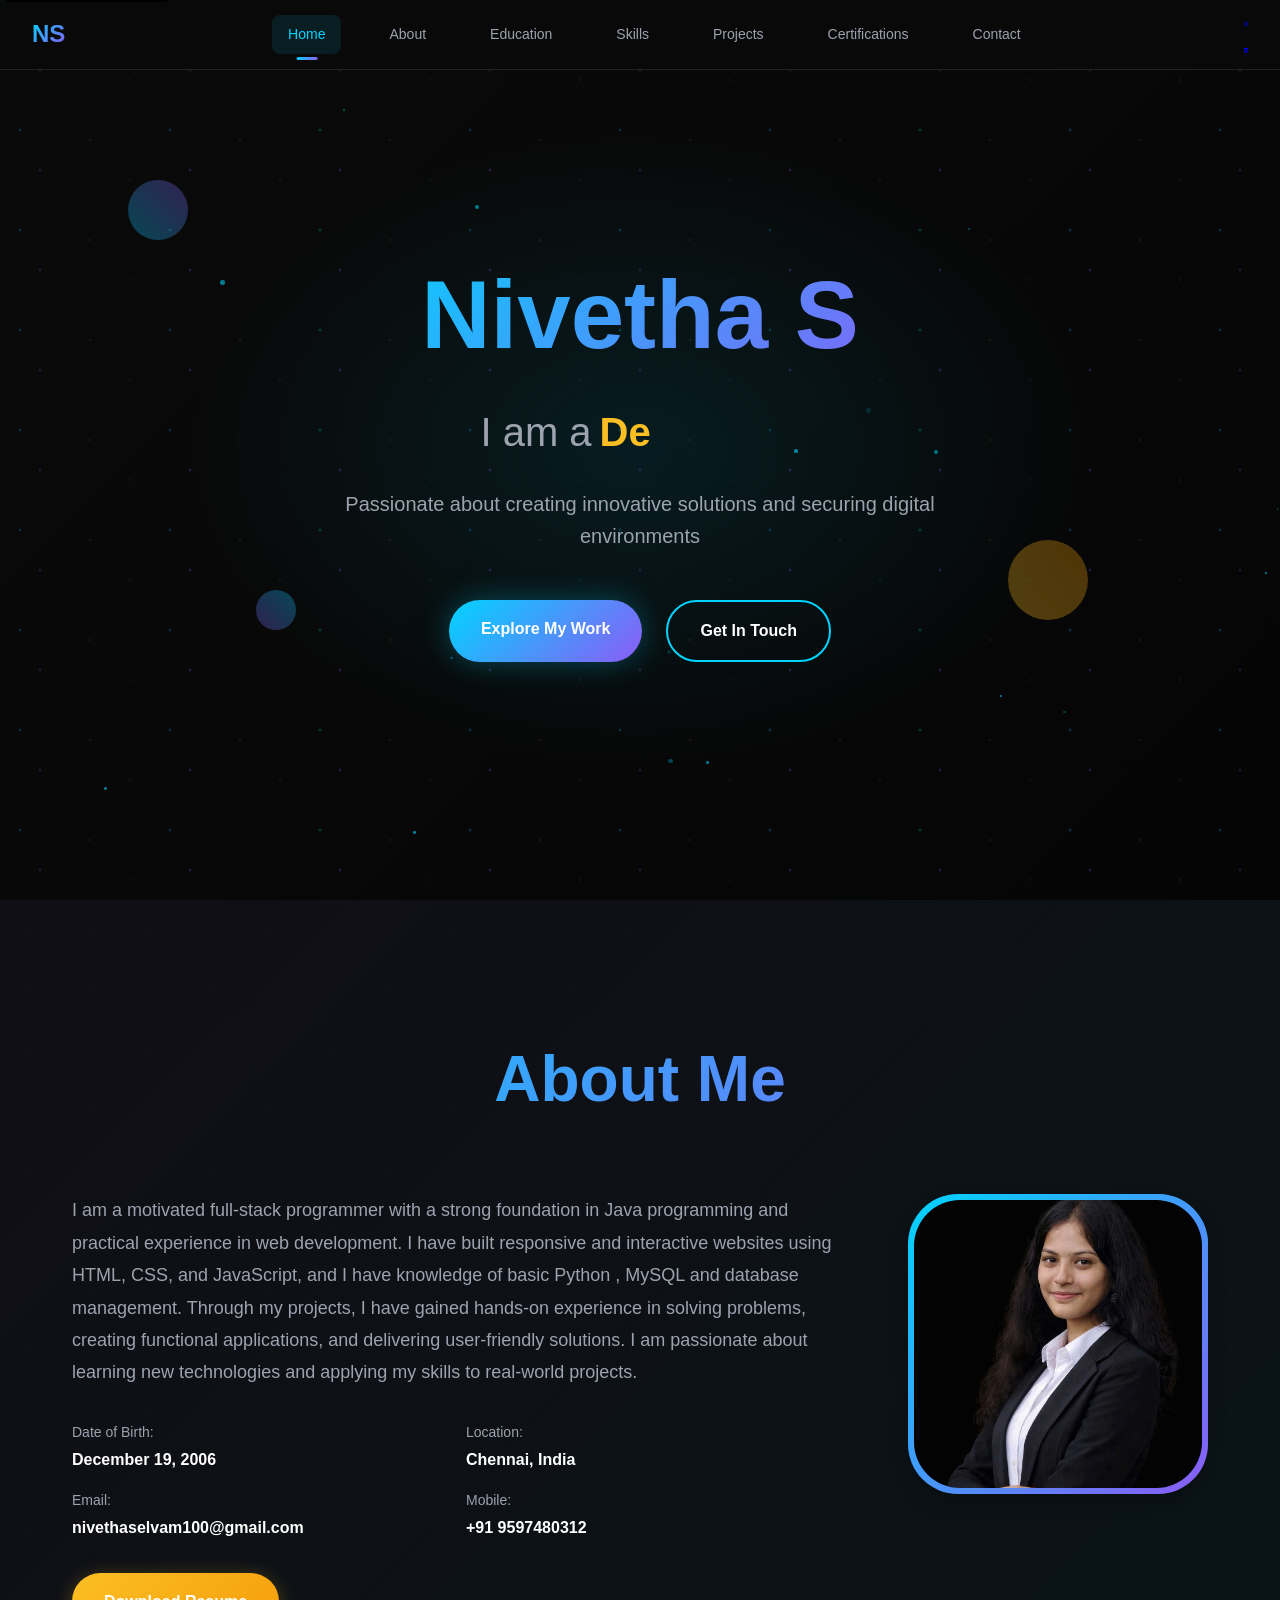
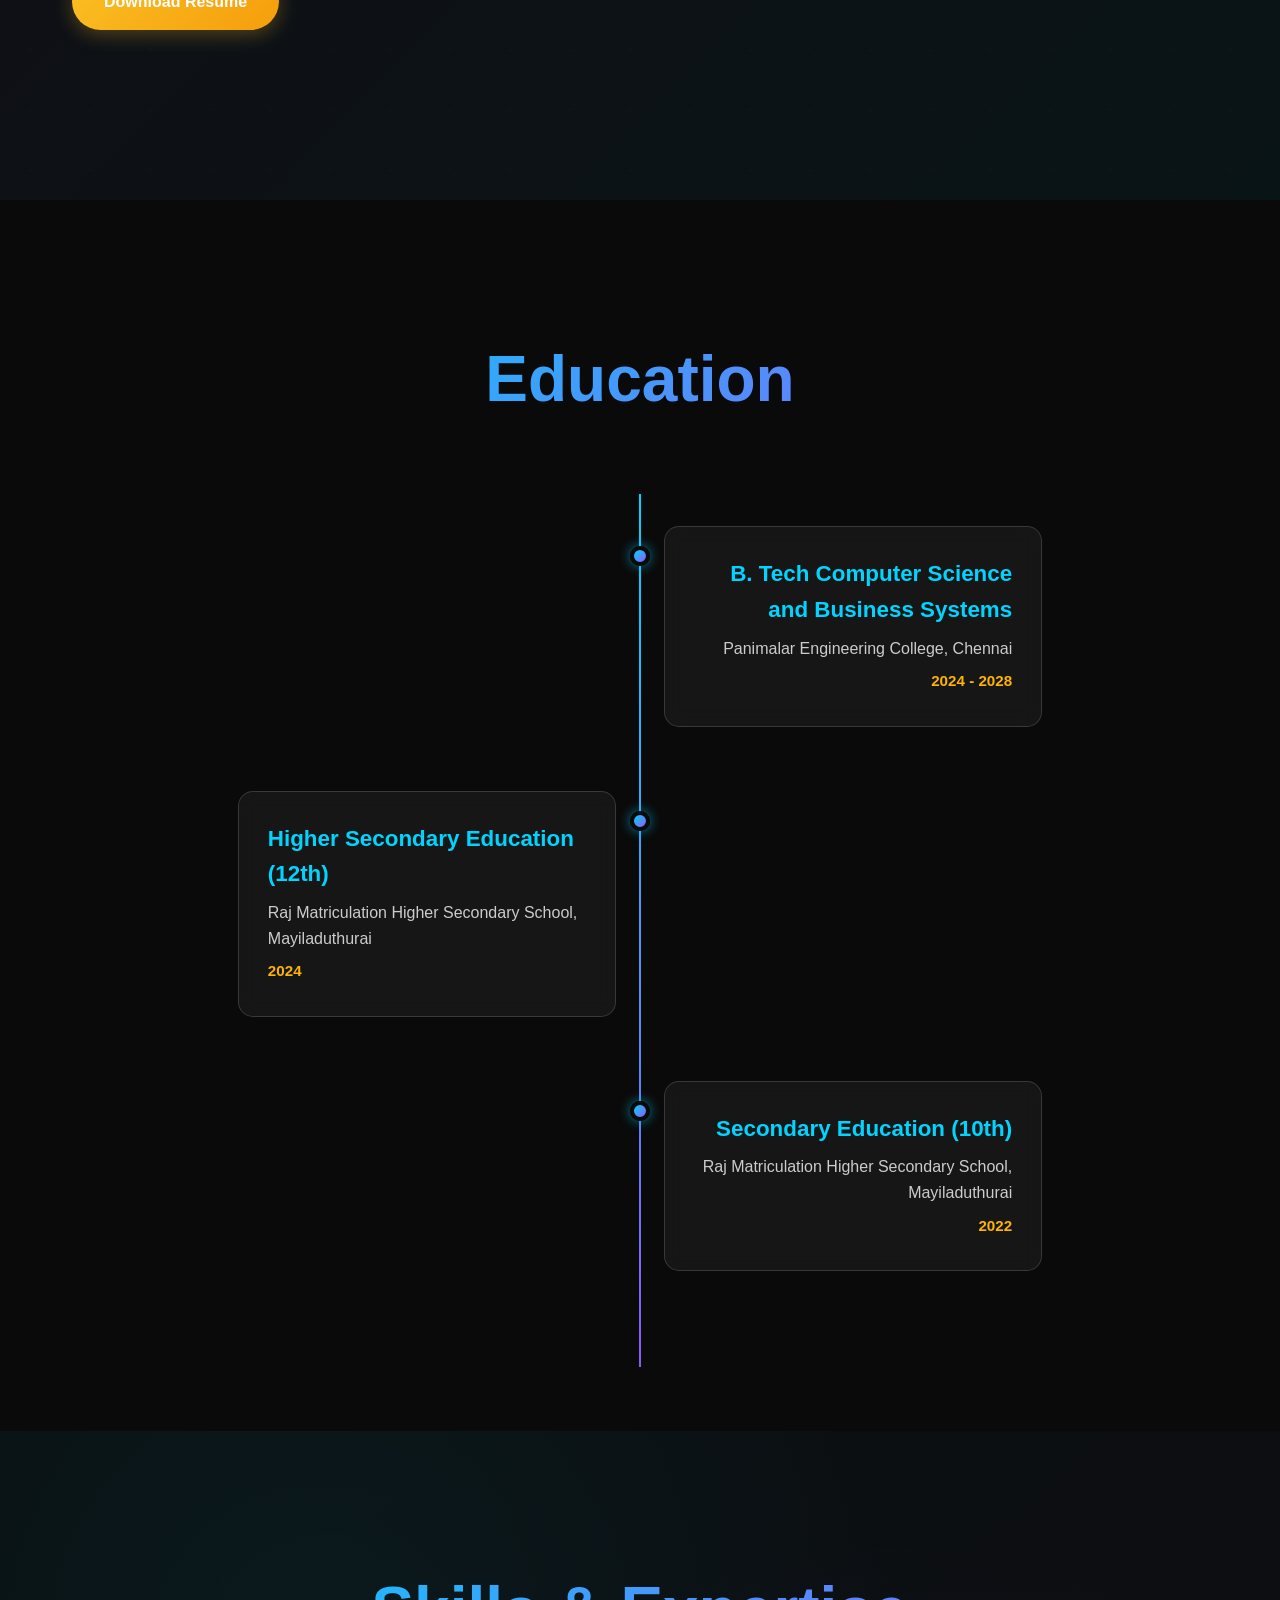
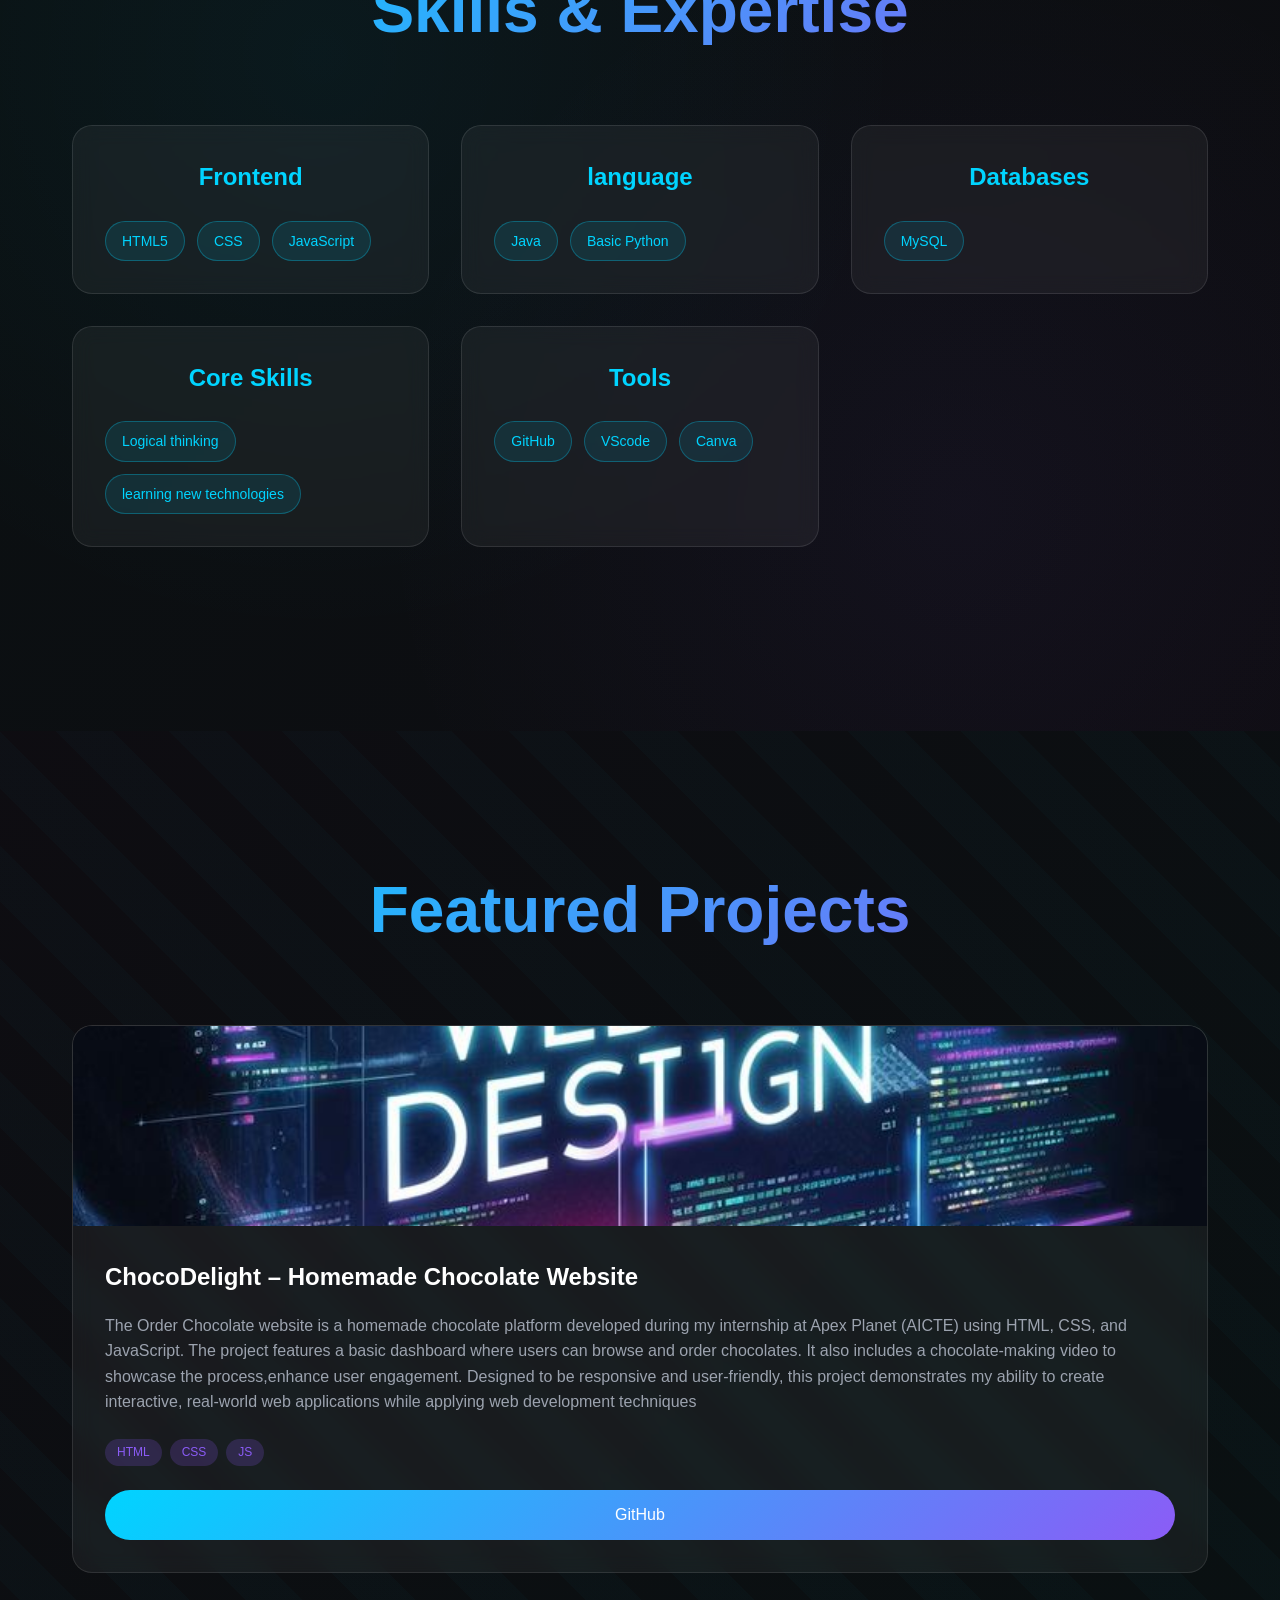
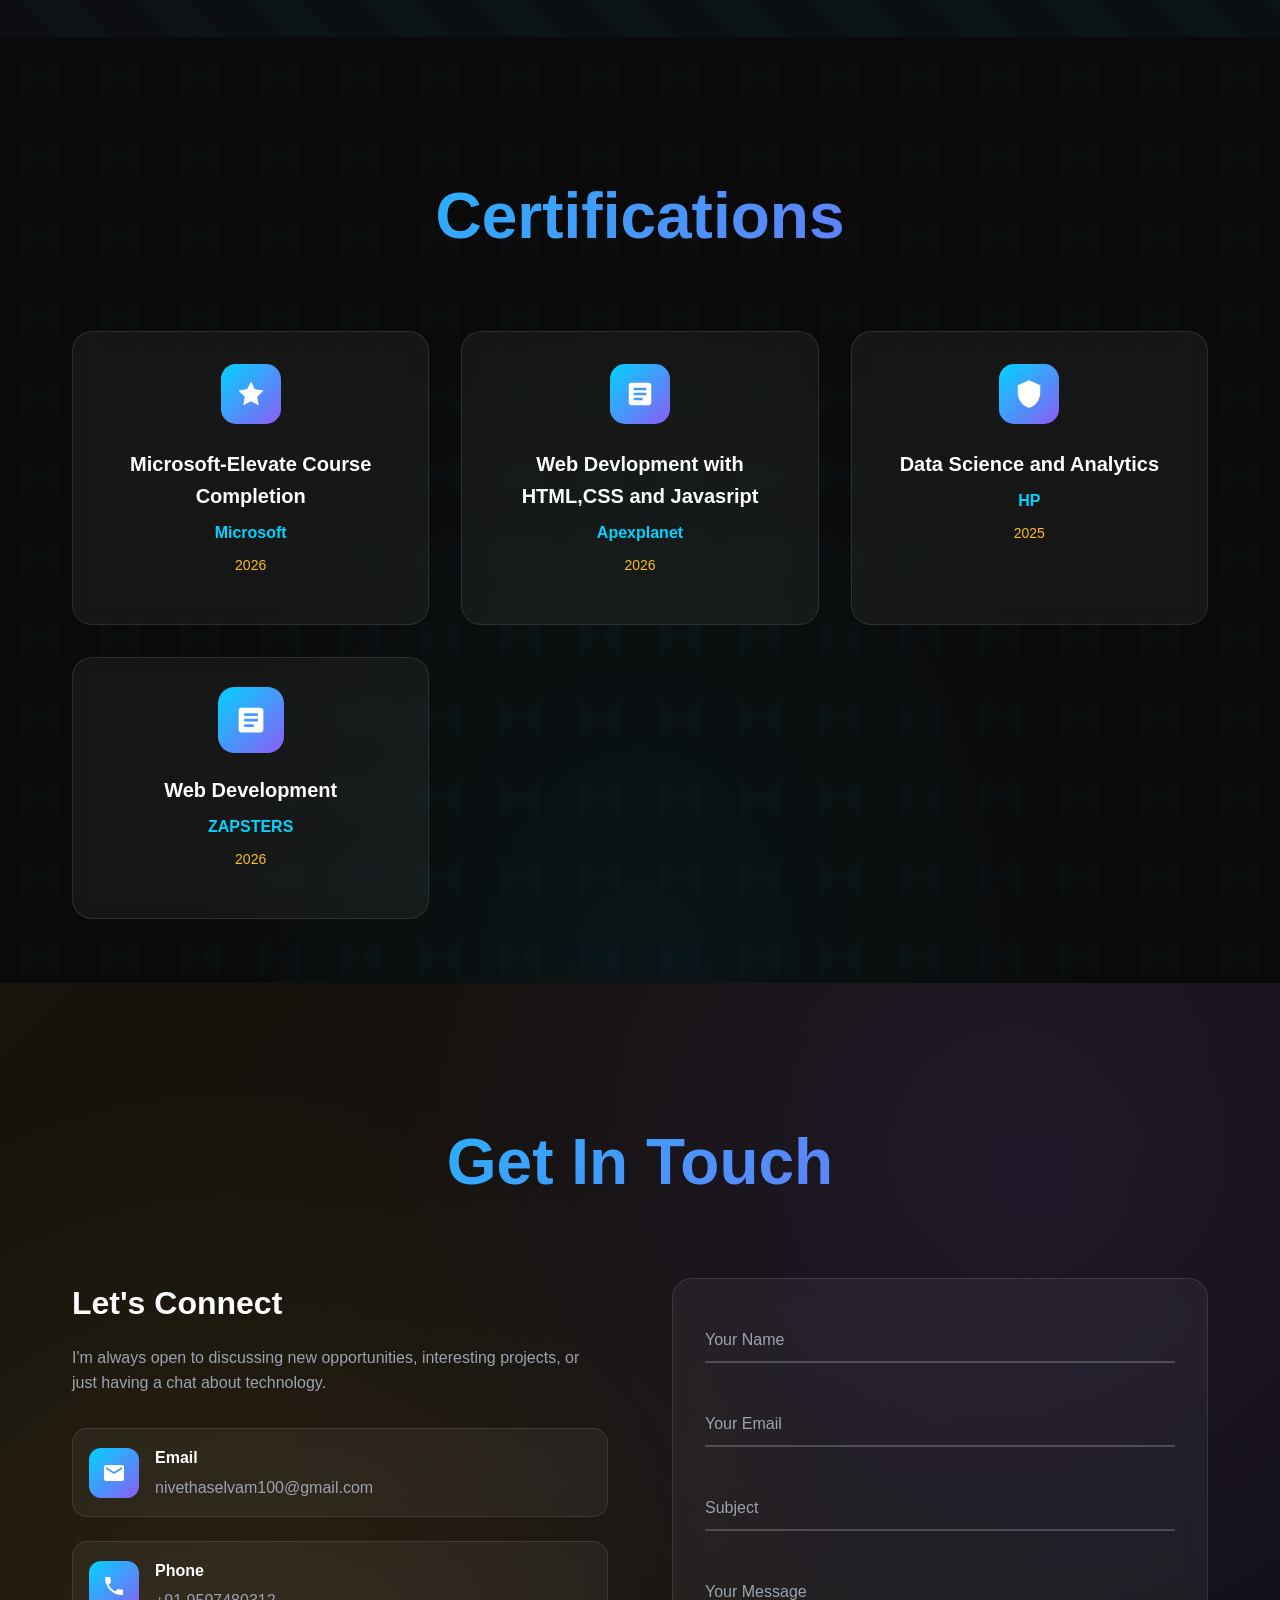
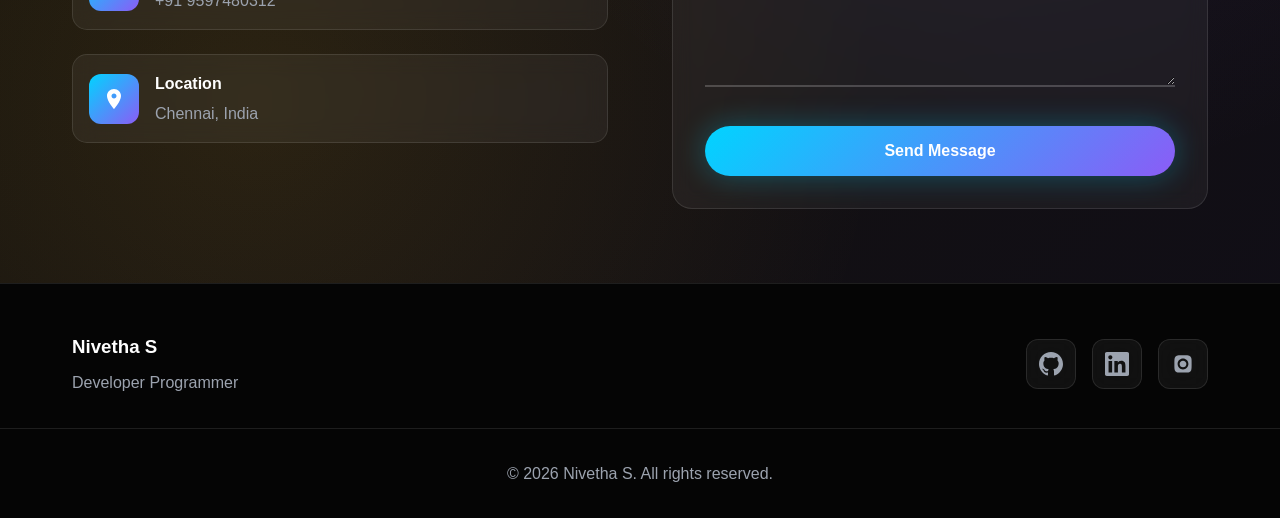
<file: index.html>
<!DOCTYPE html>
<html lang="en">

<!DOCTYPE html>
<html lang="en">

<head>
    <meta charset="UTF-8">
    <meta name="viewport" content="width=device-width, initial-scale=1.0">

    <!-- Primary SEO -->
    <title>Nivetha S – Full Stack Developer | Chennai</title>
    <meta name="description"
        content="Nivetha S is a Full Stack Developer from Chennai, India, specializing in  Web Devlopment, javaprogramming.">
    <meta name="author" content="Nivetha S">
    <meta name="robots" content="index, follow">
    <link rel="canonical" href="https://nivetha.dev">

    <!-- Open Graph -->
    <meta property="og:title" content="Nivetha S – Full Stack Developer">
    <meta property="og:description"
        content="Portfolio of Nivetha S showcasing web development.">
    <meta property="og:type" content="website">
    <meta property="og:url" content="https://nivetha.dev">
    <meta property="og:image" content="https://nivetha.dev/assets/nivi .jpg">

    <!-- Twitter 
    <meta name="twitter:card" content="summary_large_image">
    <meta name="twitter:title" content="Praveen M – Full Stack Developer & Cybersecurity Analyst">
    <meta name="twitter:description"
        content="Explore the portfolio of Praveen M, a Full Stack Developer and Cybersecurity Analyst from Chennai, India.">
    <meta name="twitter:image" content="https://praveenm.dev/assets/Praveen.webp">

    < Structured Data -->
    <script type="application/ld+json">
    {
      "@context": "https://schema.org",
      "@type": "Person",
      "name": "Nivetha S",
      "jobTitle": "Full Stack Developer",
      "url": "https://nivetha.dev",
      "image": ""https://nivetha.dev/assets/nivi .jpg",
      "sameAs": [
        "https://github.com/Nivetha-S28https://github.com/Nivetha-S28",
        "https://www.linkedin.com/in/nivetha-s-090439340?",
        "https://www.instagram.com/nivxzz._?igsh=ejVpZHd6ZmNldDJx"
      ]
    }
    </script>

    <!-- Styles -->
    <link rel="stylesheet" href="style.css">
</head>


<body>
    <!-- Mouse Highlighter -->
    <div class="mouse-highlighter"></div>

    <!-- Vertical Navigation -->
    <nav class="main-nav">
        <div class="nav-logo">
            <span>NS</span>
        </div>

        <!-- Desktop Menu -->
        <ul class="nav-menu">
            <li><a href="#home" class="nav-link active" data-section="home">Home</a></li>
            <li><a href="#about" class="nav-link" data-section="about">About</a></li>
            <li><a href="#education" class="nav-link" data-section="education">Education</a></li>
            <li><a href="#skills" class="nav-link" data-section="skills">Skills</a></li>
            <!--<li><a href="#positions" class="nav-link" data-section="positions">Positions</a></li>-->
            <li><a href="#projects" class="nav-link" data-section="projects">Projects</a></li>
            <li><a href="#certifications" class="nav-link" data-section="certifications">Certifications</a></li>
            <li><a href="#contact" class="nav-link" data-section="contact">Contact</a></li>
        </ul>

        <div class="nav-sottpscial">
            <a href="https://github.com/Nivetha-S28" target="_blank" aria-label="Github">
                <svg viewBox="0 0 24 24" fill="currentColor">
                    <path
                        d="M12 0c-6.626 0-12 5.373-12 12 0 5.302 3.438 9.8 8.207 11.387.599.111.793-.261.793-.577v-2.234c-3.338.726-4.033-1.416-4.033-1.416-.546-1.387-1.333-1.756-1.333-1.756-1.089-.745.083-.729.083-.729 1.205.084 1.839 1.237 1.839 1.237 1.07 1.834 2.807 1.304 3.492.997.107-.775.418-1.305.762-1.604-2.665-.305-5.467-1.334-5.467-5.931 0-1.311.469-2.381 1.236-3.221-.124-.303-.535-1.524.117-3.176 0 0 1.008-.322 3.301 1.23.957-.266 1.983-.399 3.003-.404 1.02.005 2.047.138 3.006.404 2.291-1.552 3.297-1.23 3.297-1.23.653 1.653.242 2.874.118 3.176.77.84 1.235 1.911 1.235 3.221 0 4.609-2.807 5.624-5.479 5.921.43.372.823 1.102.823 2.222v3.293c0 .319.192.694.801.576 4.765-1.589 8.199-6.086 8.199-11.386 0-6.627-5.373-12-12-12z" />
                </svg>
            </a>
            <a href="https://www.linkedin.com/in/nivetha-s-090439340?" target="_blank" aria-label="LinkedIn">
                <svg viewBox="0 0 24 24" fill="currentColor">
                    <path
                        d="M20.447 20.452h-3.554v-5.569c0-1.328-.027-3.037-1.852-3.037-1.853 0-2.136 1.445-2.136 2.939v5.667H9.351V9h3.414v1.561h.046c.477-.9 1.637-1.85 3.37-1.85 3.601 0 4.267 2.37 4.267 5.455v6.286zM5.337 7.433c-1.144 0-2.063-.926-2.063-2.065 0-1.138.92-2.063 2.063-2.063 1.14 0 2.064.925 2.064 2.063 0 1.139-.925 2.065-2.064 2.065zm1.782 13.019H3.555V9h3.564v11.452zM22.225 0H1.771C.792 0 0 .774 0 1.729v20.542C0 23.227.792 24 1.771 24h20.451C23.2 24 24 23.227 24 22.271V1.729C24 .774 23.2 0 22.222 0h.003z" />
                </svg>
            </a>
        </div>

        <!-- Mobile Menu Button -->
        <button class="menu-btn" aria-label="Toggle Menu">
            <span class="bar"></span>
            <span class="bar"></span>
            <span class="bar"></span>
        </button>

        <!-- Mobile Menu Overlay -->
        <div class="mobile-menu">
            <ul class="mobile-nav-links">
                <li><a href="#home" class="mobile-link" data-section="home">Home</a></li>
                <li><a href="#about" class="mobile-link" data-section="about">About</a></li>
                <li><a href="#education" class="mobile-link" data-section="education">Education</a></li>
                <li><a href="#skills" class="mobile-link" data-section="skills">Skills</a></li>
                <li><a href="#positions" class="mobile-link" data-section="positions">Positions</a></li>
                <li><a href="#projects" class="mobile-link" data-section="projects">Projects</a></li>
                <li><a href="#certifications" class="mobile-link" data-section="certifications">Certifications</a></li>
                <li><a href="#contact" class="mobile-link" data-section="contact">Contact</a></li>
            </ul>
        </div>
    </nav>


    <!-- Main Content -->
    <main class="main-content">
        <!-- Home Section -->
        <section id="home" class="section home-section">
            <div class="particles"></div>
            <div class="home-content">
                <h1 class="home-title">Nivetha S</h1>
                <div class="typewriter-container">
                    <span class="typewriter-text">I am a </span>
                    <span class="typewriter-roles"></span>
                    <!-- <span class="cursor">|</span> -->
                </div>
                <p class="home-subtitle">Passionate about creating innovative solutions and securing digital
                    environments</p>
                <div class="home-cta">
                    <a href="#about" class="cta-button primary">Explore My Work</a>
                    <a href="#contact" class="cta-button secondary">Get In Touch</a>
                </div>
            </div>
            <div class="floating-shapes">
                <div class="shape shape-1"></div>
                <div class="shape shape-2"></div>
                <div class="shape shape-3"></div>
            </div>
        </section>

        <!-- About Section -->
        <section id="about" class="section about-section">
            <div class="about-bg"></div>
            <div class="section-container">
                <h2 class="section-title">About Me</h2>
                <div class="about-content">
                    <div class="about-info">
                        <div class="about-text">
                            <p>I am a motivated full-stack programmer with a strong foundation in Java programming and practical experience in web development.
                              I have built responsive and interactive websites using HTML, CSS, and JavaScript, and I have knowledge of basic Python , MySQL and database management.
                              Through my projects, I have gained hands-on experience in solving problems, creating functional applications, and delivering user-friendly solutions. 
                              I am passionate about learning new technologies and applying my skills to real-world projects.</p>
                            <div class="personal-info">
                                <div class="info-item">
                                    <span class="label">Date of Birth:</span>
                                    <span class="value">December 19, 2006</span>
                                </div>
                                <div class="info-item">
                                    <span class="label">Location:</span>
                                    <span class="value">Chennai, India</span>
                                </div>
                                <div class="info-item">
                                    <span class="label">Email:</span>
                                    <span class="value">nivethaselvam100@gmail.com</span>
                                </div>
                                <div class="info-item">
                                    <span class="label">Mobile:</span>
                                    <span class="value">+91 9597480312</span>
                                </div>
                            </div>
                            <a href="assets/Nivetha _Resume  new.pdf" class="resume-btn" target="_blank">Download Resume</a>
                        </div>
                    </div>
                    <div class="about-image">
                        <div class="image-frame">
                            <img src="assets/nivi .jpg.jpeg" alt="Nivetha S- Profile Picture" loading="lazy">
                        </div>
                    </div>
                </div>
            </div>
        </section>

        <!-- Education Section -->
        <section id="education" class="section education-section">
            <div class="education-bg"></div>
            <div class="section-container">
                <h2 class="section-title">Education</h2>
                <div class="timeline">
                    <div class="timeline-item">
                        <div class="timeline-marker"></div>
                        <div class="timeline-content">
                            <h3>B. Tech Computer Science and Business Systems</h3>
                            <p class="institution">Panimalar Engineering College, Chennai</p>
                            <p class="duration year">2024 - 2028</p>
                            <!-- <p class="description">Specialized in Software Engineering and Cybersecurity. Graduated with -->
                            <!-- First Class Honours.</p> -->
                        </div>
                    </div>
                    <div class="timeline-item">
                        <div class="timeline-marker"></div>
                        <div class="timeline-content">
                            <h3>Higher Secondary Education (12th)</h3>
                            <p class="institution">Raj Matriculation Higher Secondary School, Mayiladuthurai</p>
                            <p class="duration year">2024</p>
                            <!-- <p class="description">Computer Science stream with Mathematics. Scored 84% in board
                                examinations.</p> -->
                        </div>
                    </div>
                    <div class="timeline-item">
                        <div class="timeline-marker"></div>
                        <div class="timeline-content">
                            <h3>Secondary Education (10th)</h3>
                            <p class="institution">Raj Matriculation Higher Secondary School, Mayiladuthurai</p>
                            <p class="duration year">2022</p>
                            <!-- <p class="description">Completed with distinction. Scored 96% in CBSE board examinations.
                            </p> -->
                        </div>
                    </div>
                </div>
            </div>
        </section>

        <!-- Skills Section -->
        <section id="skills" class="section skills-section">
            <div class="skills-bg"></div>
            <div class="section-container">
                <h2 class="section-title">Skills & Expertise</h2>
                <div class="skills-grid">
                    <div class="skill-category">
                        <h3>Frontend</h3>
                        <div class="skills-list">
                            <span class="skill-tag">HTML5</span>
                            <span class="skill-tag">CSS</span>
                            <span class="skill-tag">JavaScript</span>
                        </div>
                    </div>
                    <div class="skill-category">
                    <h3>language</h3>
                    <div class="skills-list">
                      <span class="skill-tag">Java</span>
                      <span class="skill-tag">Basic Python</span>
                     <!--<span class="skill-tag">PHP</span>
                      <span class="skill-tag">Node.js</span>-->
                   </div>
                </div>

                    <div class="skill-category">
                    <h3>Databases</h3>
                    <div class="skills-list">
                        <span class="skill-tag">MySQL</span>
                    </div>
                </div>

                       <div class="skill-category">
                         <h3>Core Skills</h3>
                         <div class="skills-list">
                           <span class="skill-tag">Logical thinking</span>
                           <span class="skill-tag">learning new technologies</span>
                          <!-- <span class="skill-tag">JavaScript</span>-->
                       </div>  
                    </div>

                    <div class="skill-category">
                        <h3>Tools</h3>
                        <div class="skills-list">
                            <span class="skill-tag">GitHub</span>
                            <span class="skill-tag">VScode</span>
                            <span class="skill-tag">Canva</span>
                        </div>
                    </div>
                </div> 
                        <!--<div class="skill-category">
                         <h3>Platforms</h3>
                         <div class="skills-list">
                           <span class="skill-tag">VS Code</span>
                           <span class="skill-tag">GCP</span>
                           <span class="skill-tag">Windows</span>
                           <span class="skill-tag">Linux</span>
                           <span class="skill-tag">Git</span>
                       </div>     
                   </div>
                </div>-->
                      <!--  <div class="skill-category">
                         <h3>Tools</>
                         <div class="skills-list">
                             <!--<span class="skill-tag">Penetration Testing</span> 
                            <span class="skill-tag">Tools Building</span>
                            <span class="skill-tag">VScode</span>
                            <span class="skill-tag">Canva</span>
                            <span class="skill-tag">Github</span>
                           <!-- <span class="skill-tag">Metasploit</span>
                            <span class="skill-tag">Socket Programming</span>

                        </div>-->
                    </div>
                </div>
            </div>
        </section>

        <!-- Positions Section 
        <section id="positions" class="section positions-section">
            <div class="positions-bg"></div>
            <div class="section-container">
                <h2 class="section-title">Leadership Positions</h2>
                <div class="positions-grid">
                    <div class="position-card">
                        <div class="position-icon">
                            <svg viewBox="0 0 24 24" fill="currentColor">
                                <path
                                    d="M12 2l3.09 6.26L22 9.27l-5 4.87 1.18 6.88L12 17.77l-6.18 3.25L7 14.14 2 9.27l6.91-1.01L12 2z" />
                            </svg>
                        </div>
                        <h3>Lead Organizer</h3>
                        <h4 class="position-org">Google Developer Groups</h4>
                        <p class="date">2025 - Present</p>
                        <p class="position-desc">Leading community initiatives, organizing tech events, and mentoring
                            developers in Google technologies and best practices.</p>
                    </div>
                    <div class="position-card">
                        <div class="position-icon">
                            <svg viewBox="0 0 24 24" fill="currentColor">
                                <path
                                    d="M19 3H5c-1.1 0-2 .9-2 2v14c0 1.1.9 2 2 2h14c1.1 0 2-.9 2-2V5c0-1.1-.9-2-2-2zm-5 14H7v-2h7v2zm3-4H7v-2h10v2zm0-4H7V7h10v2z" />
                            </svg>
                        </div>
                        <h3>Organizer</h3>
                        <h4 class="position-org">PEC Hacks 2.0 & PEC Hacks 3.0</h4>
                        <p class="date">2024 - Present</p>
                        <!-- <p class="position-org">Panimalar Engineering College</p> 
                        <p class="position-desc">Organized one of the largest hackathons in India, overseeing website
                            development, automating essential scripts, and
                            coordinating outreach with tech communities.</p>
                    </div>
                    <div class="position-card">
                        <div class="position-icon">
                            <svg viewBox="0 0 24 24" fill="currentColor">
                                <path d="M12 1L3 5v6c0 5.55 3.84 10.74 9 12 5.16-1.26 9-6.45 9-12V5l-9-4z" />
                            </svg>
                        </div>
                        <h3>Core Team Member</h3>
                        <h4 class="position-org">DEF CON Chennai Group</h4>
                        <p class="date">2024 - Present</p>
                        <!-- <p class="position-org">DefCon Security Community</p> 
                        <p class="position-desc">Active member of the cybersecurity community; contributed to the
                            development and maintenance of the DEFCON Chennai
                            website.</p>
                    </div>
                    <div class="position-card">
                        <div class="position-icon">
                            <svg viewBox="0 0 24 24" fill="currentColor">
                                <path d="M12 1L3 5v6c0 5.55 3.84 10.74 9 12 5.16-1.26 9-6.45 9-12V5l-9-4z" />
                            </svg>
                        </div>
                        <h3>Event Manager</h3>
                        <h4 class="position-org">TEDx Panimalar Engineering College</h4>
                        <p class="date">2025 - Present</p>
                        <!-- <p class="position-org">DefCon Security Community</p> 
                        <p class="position-desc">Successfully led the planning and execution of a TEDx Talk, overseeing
                            team management and on-ground operations.</p>
                    </div>
                    <div class="position-card">
                        <div class="position-icon">
                            <svg viewBox="0 0 24 24" fill="currentColor">
                                <path d="M12 1L3 5v6c0 5.55 3.84 10.74 9 12 5.16-1.26 9-6.45 9-12V5l-9-4z" />
                            </svg>
                        </div>
                        <h3>Co-Lead</h3>
                        <h4 class="position-org">The Coding Society Club - Department of Computer Science and Business
                            Systems</h4>
                        <p class="date">2024 - Present</p>
                        <!-- <p class="position-org">DefCon Security Community</p>
                        <p class="position-desc">Organized and coordinated multiple workshops, coding contests, and
                            technical competitions to foster programming culture
                            and skill development among our students.</p>
                    </div>
                </div>
            </div>
        </section>

         <!--Projects Section -->
        <section id="projects" class="section projects-section">
            <div class="projects-bg"></div>
            <div class="section-container">
                <h2 class="section-title">Featured Projects</h2>
                <div class="projects-grid">
                    <div class="project-card">
                        <div class="project-image">
                            <img src="assets/web.jpeg"
                                alt="Security Scanner Tool" loading="lazy">
                        </div>
                        <div class="project-content">
                            <h3>ChocoDelight – Homemade Chocolate Website</h3>
                            <p>The Order Chocolate website is a homemade chocolate platform developed during my internship at Apex Planet (AICTE) using HTML, CSS, and JavaScript. 
                                The project features a basic dashboard where users can browse and order chocolates. It also includes a chocolate-making video to showcase the process,enhance user engagement. 
                                Designed to be responsive and user-friendly, this project demonstrates my ability to create interactive, real-world web applications while applying web development techniques
                            </p>
                            <div class="project-tech">
                                <span>HTML</span>
                                <span>CSS</span>
                                <span>JS</span>
                                <!--<span>mailutils</span>-->
                            </div>
                            <div class="project-links">
                                <a href="https://github.com/Nivetha-S28/Apex-Project.git" target="_blank"
                                    rel="noopener">GitHub</a>
                                <!-- <a href="https://project2-demo.com" target="_blank" rel="noopener">Live Demo</a> -->
                            </div>
                        </div>
                    </div>
                    <!--<div class="project-card">
                        <div class="project-image">
                            <img src="https://images.pexels.com/photos/577585/pexels-photo-577585.jpeg?auto=compress&cs=tinysrgb&w=600"
                                alt="E-Commerce Platform" loading="lazy">
                        </div>
                        <div class="project-content">
                            <h3>Multi-Threaded Secure Chat Server</h3>
                            <p>Built a secure multithreaded chat server with user authentication, encrypted
                                communication, and private messaging.
                                Integrated MySQL for backend user management, bcrypt for password hashing, and mutual
                                TLS for secure client-server
                                verification.
                                Includes features like registration/login, chat logging, certificate validation, and
                                real-time encrypted messaging across clients.</p>
                            <div class="project-tech">
                                <span>Python</span>
                                <span>MySQL</span>
                                <!--<span>OpenSSL</span>
                            </div>
                            <div class="project-links">
                                <a href="https://github.com/Praveenm1910/Multi-Thread-Chat-Server" target="_blank"
                                    rel="noopener">GitHub</a>
                                <!-- <a href="https://project1-demo.com" target="_blank" rel="noopener">Live Demo</a> 
                            </div>
                        </div>
                    </div>
                    <div class="project-card">
                        <div class="project-image">
                            <img src="https://www.nokia.com/sites/default/files/2022-01/cybersecurity4_0.jpg?height=600&width=1920&resize=1"
                                alt="Security Scanner Tool" loading="lazy">
                        </div>
                        <div class="project-content">
                            <h3>Password Strength Checker Tool</h3>
                            <p>Developed a C-based tool that evaluates and enhances password security. It assesses
                                passwords for length, uppercase letters,
                                lowercase letters, special symbols, and numeric sequences. The tool also sanitizes input
                                to ensure only safe characters
                                are used. Ideal for developing and testing strong password practices.
                            </p>
                            <div class="project-tech">
                                <span>C</span>
                            </div>
                            <div class="project-links">
                                <a href="https://github.com/Praveenm1910/passwordstrengthchecker.git" target="_blank"
                                    rel="noopener">GitHub</a>
                                <!-- <a href="https://project2-demo.com" target="_blank" rel="noopener">Live Demo</a> 
                            </div>
                        </div>
                    </div>
                    <div class="project-card">
                        <div class="project-image">
                            <img src="[data-uri]"
                                alt="Task Management App" loading="lazy">
                        </div>
                        <div class="project-content">
                            <h3>PEC Hacks 2.0 Website</h3>
                            <p>Contributed for the development of pec hacks 2.0, ticket generation and check in system
                                for the
                                hackathon.</p>
                            <div class="project-tech">
                                <span>HTML5</span>
                                <span>CSS3</span>
                                <span>JavaScript</span>
                                <span>Python</span>
                            </div>
                            <div class="project-links">
                                <a href="https://pechacks.org/" target="_blank" rel="noopener">Live Demo</a>
                            </div>
                        </div>
                    </div>-->
                </div>
            </div>
        </section>

        <!-- Certifications Section -->
        <section id="certifications" class="section certifications-section">
            <div class="certifications-bg"></div>
            <div class="section-container">
                <h2 class="section-title">Certifications</h2>
                <div class="certifications-grid">
                    <div class="cert-card">
                        <div class="cert-icon">
                            <svg viewBox="0 0 24 24" fill="currentColor">
                                <path
                                    d="M12 2l3.09 6.26L22 9.27l-5 4.87 1.18 6.88L12 17.77l-6.18 3.25L7 14.14 2 9.27l6.91-1.01L12 2z" />
                            </svg>
                        </div>
                        <h3>Microsoft-Elevate Course Completion</h3>
                        <p class="cert-issuer">Microsoft</p>
                        <p class="cert-date">2026</p>
                        <!-- <p class="cert-desc">Professional-level certification demonstrating expertise in designing -->
                        <!-- distributed systems on AWS.</p>--> 
                    </div>
                    <div class="cert-card">
                        <div class="cert-icon">
                            <svg viewBox="0 0 24 24" fill="currentColor">
                                <path
                                    d="M19 3H5c-1.1 0-2 .9-2 2v14c0 1.1.9 2 2 2h14c1.1 0 2-.9 2-2V5c0-1.1-.9-2-2-2zm-5 14H7v-2h7v2zm3-4H7v-2h10v2zm0-4H7V7h10v2z" />
                            </svg>
                        </div>
                        <h3>Web Devlopment with HTML,CSS and Javasript</h3>
                        <p class="cert-issuer">Apexplanet</p>
                        <p class="cert-date">2026</p>
                        <!-- <p class="cert-desc">Professional certification in Google Cloud Platform architecture and
                                                development.</p> -->
                    </div>
                    <div class="cert-card">
                        <div class="cert-icon">
                            <svg viewBox="0 0 24 24" fill="currentColor">
                                <path d="M12 1L3 5v6c0 5.55 3.84 10.74 9 12 5.16-1.26 9-6.45 9-12V5l-9-4z" />
                            </svg>
                        </div>
                        <h3> Data Science and Analytics </h3>
                        <p class="cert-issuer">HP</p>
                        <p class="cert-date">2025</p>
                        <!-- <p class="cert-desc">Advanced certification in ethical hacking and penetration testing
                            methodologies.</p> -->
                    </div>
                    <div class="cert-card">
                        <div class="cert-icon">
                            <svg viewBox="0 0 24 24" fill="currentColor">
                                <path
                                    d="M19 3H5c-1.1 0-2 .9-2 2v14c0 1.1.9 2 2 2h14c1.1 0 2-.9 2-2V5c0-1.1-.9-2-2-2zm-5 14H7v-2h7v2zm3-4H7v-2h10v2zm0-4H7V7h10v2z" />
                            </svg>
                        </div>
                        <h3>Web Development</h3>
                        <p class="cert-issuer">ZAPSTERS</p>
                        <p class="cert-date">2026</p>
                        <!-- <p class="cert-desc">Professional certification in Google Cloud Platform architecture and
                                                development.</p> -->
                    </div>
                </div>
            </div>
        </section>

        <!-- Contact Section -->
        <section id="contact" class="section contact-section">
            <div class="contact-bg"></div>
            <div class="section-container">
                <h2 class="section-title">Get In Touch</h2>
                <div class="contact-content">
                    <div class="contact-info">
                        <h3>Let's Connect</h3>
                        <p>I'm always open to discussing new opportunities, interesting projects, or just having a chat
                            about technology.</p>
                        <div class="contact-methods">
                            <div class="contact-method">
                                <div class="method-icon">
                                    <svg viewBox="0 0 24 24" fill="currentColor">
                                        <path
                                            d="M20 4H4c-1.1 0-1.99.9-1.99 2L2 18c0 1.1.9 2 2 2h16c1.1 0 2-.9 2-2V6c0-1.1-.9-2-2-2zm0 4l-8 5-8-5V6l8 5 8-5v2z" />
                                    </svg>
                                </div>
                                <div class="method-info">
                                    <h4>Email</h4>
                                    <p>nivethaselvam100@gmail.com</p>
                                </div>
                            </div>
                            <div class="contact-method">
                                <div class="method-icon">
                                    <svg viewBox="0 0 24 24" fill="currentColor">
                                        <path
                                            d="M6.62 10.79c1.44 2.83 3.76 5.14 6.59 6.59l2.2-2.2c.27-.27.67-.36 1.02-.24 1.12.37 2.33.57 3.57.57.55 0 1 .45 1 1V20c0 .55-.45 1-1 1-9.39 0-17-7.61-17-17 0-.55.45-1 1-1h3.5c.55 0 1 .45 1 1 0 1.25.2 2.45.57 3.57.11.35.03.74-.25 1.02l-2.2 2.2z" />
                                    </svg>
                                </div>
                                <div class="method-info">
                                    <h4>Phone</h4>
                                    <p>+91 9597480312</p>
                                </div>
                            </div>
                            <div class="contact-method">
                                <div class="method-icon">
                                    <svg viewBox="0 0 24 24" fill="currentColor">
                                        <path
                                            d="M12 2C8.13 2 5 5.13 5 9c0 5.25 7 13 7 13s7-7.75 7-13c0-3.87-3.13-7-7-7zm0 9.5c-1.38 0-2.5-1.12-2.5-2.5s1.12-2.5 2.5-2.5 2.5 1.12 2.5 2.5-1.12 2.5-2.5 2.5z" />
                                    </svg>
                                </div>
                                <div class="method-info">
                                    <h4>Location</h4>
                                    <p>Chennai, India</p>
                                </div>
                            </div>
                        </div>
                    </div>
                    <form class="contact-form" , id="contact-form" action="https://formsubmit.co/me@praveenm.dev"
                        method="POST">
                        <div class="form-group">
                            <input type="text" id="name" name="name" required>
                            <label for="name">Your Name</label>
                        </div>
                        <div class="form-group">
                            <input type="email" id="email" name="email" required>
                            <label for="email">Your Email</label>
                        </div>
                        <div class="form-group">
                            <input type="text" id="subject" name="subject" required>
                            <label for="subject">Subject</label>
                        </div>
                        <div class="form-group">
                            <textarea id="message" name="message" rows="5" required></textarea>
                            <label for="message">Your Message</label>
                        </div>
                        <button type="submit" class="submit-btn">Send Message</button>
                    </form>
                </div>
            </div>
        </section>
    </main>

    <!-- Footer -->
    <footer class="footer">
        <div class="footer-content">
            <div class="footer-info">
                <h3>Nivetha S</h3>
                <p>Developer  Programmer</p>
            </div>
            <div class="footer-social">
                <a href="https://github.com/Nivetha-S28" target="_blank" rel="noopener" aria-label="GitHub">
                    <svg viewBox="0 0 24 24" fill="currentColor">
                        <path
                            d="M12 0c-6.626 0-12 5.373-12 12 0 5.302 3.438 9.8 8.207 11.387.599.111.793-.261.793-.577v-2.234c-3.338.726-4.033-1.416-4.033-1.416-.546-1.387-1.333-1.756-1.333-1.756-1.089-.745.083-.729.083-.729 1.205.084 1.839 1.237 1.839 1.237 1.07 1.834 2.807 1.304 3.492.997.107-.775.418-1.305.762-1.604-2.665-.305-5.467-1.334-5.467-5.931 0-1.311.469-2.381 1.236-3.221-.124-.303-.535-1.524.117-3.176 0 0 1.008-.322 3.301 1.23.957-.266 1.983-.399 3.003-.404 1.02.005 2.047.138 3.006.404 2.291-1.552 3.297-1.23 3.297-1.23.653 1.653.242 2.874.118 3.176.77.84 1.235 1.911 1.235 3.221 0 4.609-2.807 5.624-5.479 5.921.43.372.823 1.102.823 2.222v3.293c0 .319.192.694.801.576 4.765-1.589 8.199-6.086 8.199-11.386 0-6.627-5.373-12-12-12z" />
                    </svg>
                </a>
                <a href="https://www.linkedin.com/in/nivetha-s-090439340?" target="_blank" rel="noopener" aria-label="LinkedIn">
                    <svg viewBox="0 0 24 24" fill="currentColor">
                        <path
                            d="M20.447 20.452h-3.554v-5.569c0-1.328-.027-3.037-1.852-3.037-1.853 0-2.136 1.445-2.136 2.939v5.667H9.351V9h3.414v1.561h.046c.477-.9 1.637-1.85 3.37-1.85 3.601 0 4.267 2.37 4.267 5.455v6.286zM5.337 7.433c-1.144 0-2.063-.926-2.063-2.065 0-1.138.92-2.063 2.063-2.063 1.14 0 2.064.925 2.064 2.063 0 1.139-.925 2.065-2.064 2.065zm1.782 13.019H3.555V9h3.564v11.452zM22.225 0H1.771C.792 0 0 .774 0 1.729v20.542C0 23.227.792 24 1.771 24h20.451C23.2 24 24 23.227 24 22.271V1.729C24 .774 23.2 0 22.222 0h.003z" />
                    </svg>
                </a>
                <a href="https://www.instagram.com/nivxzz._?igsh=ejVpZHd6ZmNldDJx" target="_blank" rel="noopener"
                    aria-label="Instagram">
                    <svg viewBox="0 0 448 512" fill="currentColor">
                        <path d="M224.1 141c-63.6 0-114.9 51.3-114.9 114.9S160.5 370.8 224.1 370.8S339 319.5 339 255.9 
                                        287.7 141 224.1 141zm0 186.6c-39.6 0-71.7-32.1-71.7-71.7s32.1-71.7 71.7-71.7 
                                        71.7 32.1 71.7 71.7-32.1 71.7-71.7 71.7zm146.4-194.3c0 14.9-12 26.9-26.9 
                                        26.9s-26.9-12-26.9-26.9 12-26.9 26.9-26.9 26.9 12 26.9 26.9zM398.8 388c-7.8 
                                        19.5-22.9 34.6-42.4 42.4-29.4 11.7-99.2 9-132.4 9s-103 2.6-132.4-9c-19.5-7.8-34.6-22.9-42.4-42.4-11.7-29.4-9-99.2-9-132.4s-2.6-103 
                                        9-132.4c7.8-19.5 22.9-34.6 42.4-42.4 29.4-11.7 99.2-9 
                                        132.4-9s103-2.6 132.4 9c19.5 7.8 34.6 22.9 42.4 42.4 
                                        11.7 29.4 9 99.2 9 132.4s2.7 103-9 132.4z" />
                    </svg>
                </a>

            </div>
        </div>
        <div class="footer-bottom">
            <p>&copy; 2026 Nivetha S. All rights reserved.</p>
        </div>
    </footer>

    <script src="script.js"></script>
</body>

</html>
</file>
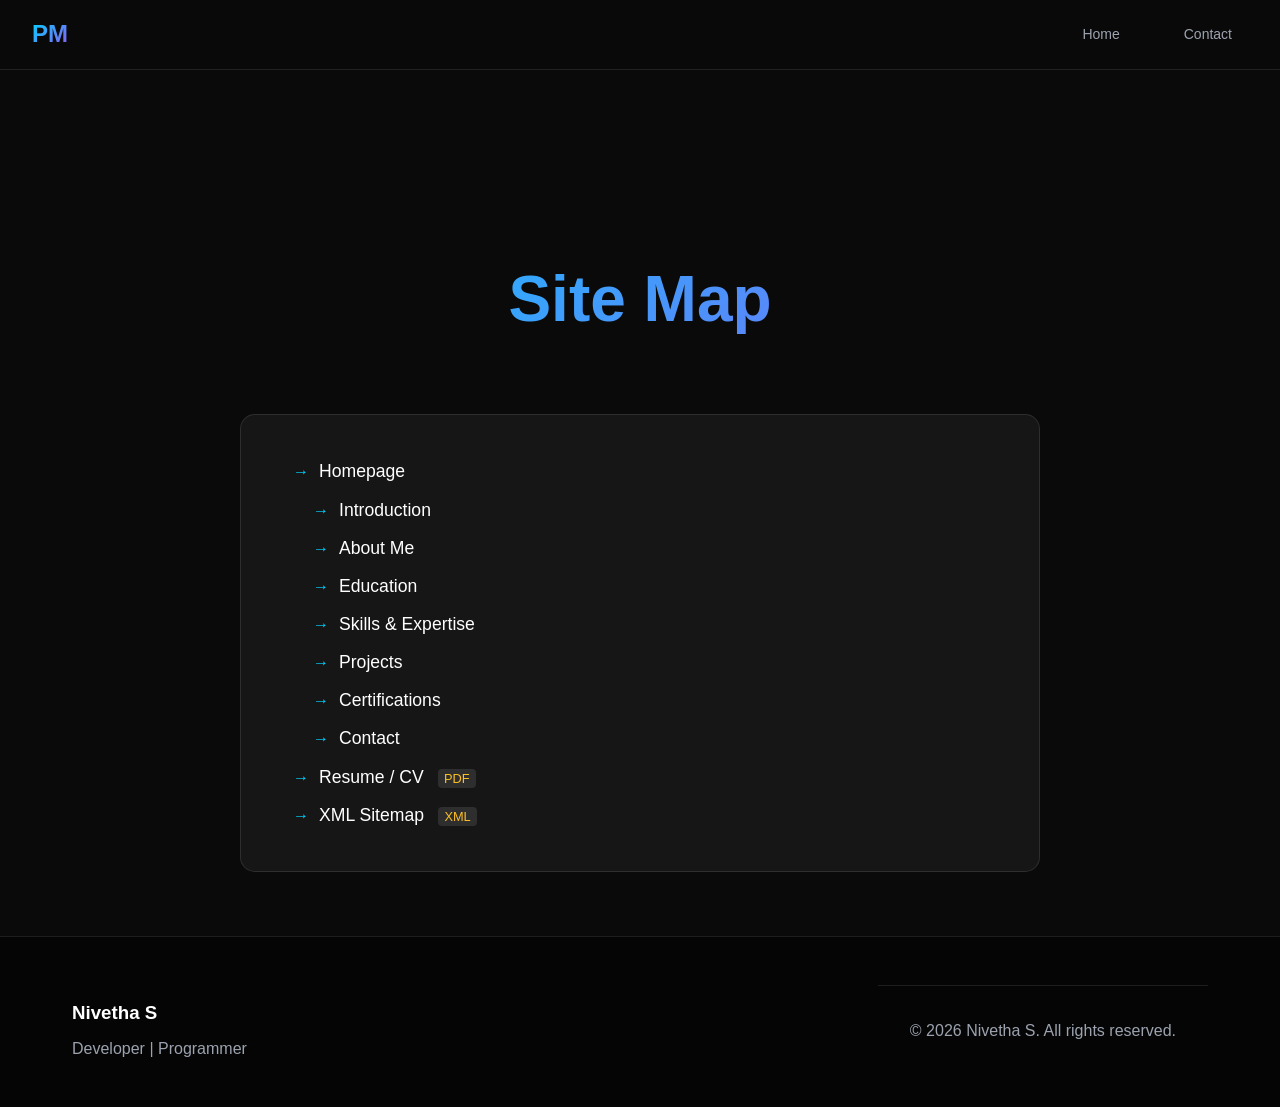
<file: sitemap.html>
<!DOCTYPE html>
<html lang="en">

<head>
    <meta charset="UTF-8">
    <meta name="viewport" content="width=device-width, initial-scale=1.0">
    <title>Sitemap | Nivetha S</title>
    <meta name="description"
        content="Sitemap of Nivetha S's portfolio website. Easily navigate through sections, projects, and resources.">
    <meta name="robots" content="index, follow">
    <link rel="stylesheet" href="style.css">
    <style>
        .sitemap-section {
            padding-top: 120px;
            min-height: 100vh;
            background: var(--bg-dark);
        }

        .sitemap-tree {
            max-width: 800px;
            margin: 0 auto;
            padding: 2rem;
            background: rgba(255, 255, 255, 0.05);
            border-radius: 15px;
            border: 1px solid rgba(255, 255, 255, 0.1);
        }

        .sitemap-tree ul {
            list-style: none;
            padding-left: 20px;
        }

        .sitemap-tree li {
            margin: 10px 0;
            position: relative;
        }

        .sitemap-tree li::before {
            content: '→';
            color: var(--primary-color);
            margin-right: 10px;
        }

        .sitemap-link {
            color: var(--text-light);
            text-decoration: none;
            font-size: 1.1rem;
            transition: var(--transition);
        }

        .sitemap-link:hover {
            color: var(--primary-color);
            padding-left: 5px;
        }

        .file-type {
            font-size: 0.8rem;
            padding: 2px 6px;
            border-radius: 4px;
            margin-left: 10px;
            background: rgba(255, 255, 255, 0.1);
            color: var(--accent-color);
        }
    </style>
</head>

<body>
    <nav class="main-nav">
        <div class="nav-logo">
            <span>PM</span>
        </div>
        <ul class="nav-menu">
            <li><a href="index.html#home" class="nav-link">Home</a></li>
            <li><a href="index.html#contact" class="nav-link">Contact</a></li>
        </ul>
    </nav>

    <main class="main-content" style="margin-left: 0;">
        <section class="sitemap-section">
            <div class="section-container">
                <h1 class="section-title">Site Map</h1>
                <div class="sitemap-tree">
                    <ul>
                        <li><a href="index.html" class="sitemap-link">Homepage</a>
                            <ul>
                                <li><a href="index.html#home" class="sitemap-link">Introduction</a></li>
                                <li><a href="index.html#about" class="sitemap-link">About Me</a></li>
                                <li><a href="index.html#education" class="sitemap-link">Education</a></li>
                                <li><a href="index.html#skills" class="sitemap-link">Skills & Expertise</a></li>
                                <!--<li><a href="index.html#positions" class="sitemap-link">Positions & Leadership</a></li>-->
                                <li><a href="index.html#projects" class="sitemap-link">Projects</a></li>
                                <li><a href="index.html#certifications" class="sitemap-link">Certifications</a></li>
                                <li><a href="index.html#contact" class="sitemap-link">Contact</a></li>
                            </ul>
                        </li>
                        <li><a href="assets/Nivetha _Resume  new.pdf" class="sitemap-link">Resume / CV</a> <span
                                class="file-type">PDF</span></li>
                        <li><a href="sitemap.xml" class="sitemap-link">XML Sitemap</a> <span
                                class="file-type">XML</span></li>
                    </ul>
                </div>
            </div>
        </section>
    </main>

    <footer class="footer">
        <div class="footer-content">
            <div class="footer-info">
                <h3>Nivetha S</h3>
                <p>Developer | Programmer</p>
            </div>
            <div class="footer-bottom">
                <p>&copy; 2026 Nivetha S. All rights reserved.</p>
            </div>
        </div>
    </footer>
</body>

</html>
</file>
<file: style.css>
/* CSS Reset and Base Styles */
* {
    margin: 0;
    padding: 0;
    box-sizing: border-box;
}

:root {
    --primary-color: #00d4ff;
    --secondary-color: #8b5cf6;
    --accent-color: #fbbf24;
    --bg-dark: #0a0a0a;
    --bg-darker: #050505;
    --text-light: #ffffff;
    --text-gray: #9ca3af;
    --gradient-primary: linear-gradient(135deg, #00d4ff, #8b5cf6);
    --gradient-secondary: linear-gradient(135deg, #fbbf24, #f59e0b);
    /* --nav-width: 80px; */
    --section-padding: 8rem 2rem 4rem;
    --container-max-width: 1200px;
    --z-nav: 1000;
    --z-highlighter: 999;
    --transition: all 0.3s cubic-bezier(0.4, 0, 0.2, 1);
    --shadow-glow: 0 0 30px rgba(0, 212, 255, 0.3);
}

html {
    scroll-behavior: smooth;
    font-size: 16px;
}

body {
    font-family: 'Inter', -apple-system, BlinkMacSystemFont, 'Segoe UI', Roboto, sans-serif;
    background: var(--bg-dark);
    color: var(--text-light);
    line-height: 1.6;
    overflow-x: hidden;
}

/* Mouse Highlighter */
.mouse-highlighter {
    position: fixed;
    width: 20px;
    height: 20px;
    border-radius: 50%;
    background: radial-gradient(circle, rgba(0, 212, 255, 0.8) 0%, rgba(0, 212, 255, 0.2) 40%, transparent 70%);
    pointer-events: none;
    z-index: var(--z-highlighter);
    transition: transform 0.1s ease;
    mix-blend-mode: screen;
}

/* Vertical Navigation */
/* Base navbar */
.main-nav {
    position: fixed;
    top: 0;
    left: 0;
    width: 100%;
    height: 70px;
    background: rgba(10, 10, 10, 0.95);
    backdrop-filter: blur(20px);
    border-bottom: 1px solid rgba(255, 255, 255, 0.1);
    display: flex;
    align-items: center;
    justify-content: space-between;
    padding: 0 2rem;
    z-index: 1000;
}

.nav-logo span {
    font-size: 1.5rem;
    font-weight: 700;
    background: var(--gradient-primary);
    -webkit-background-clip: text;
    background-clip: text;
    -webkit-text-fill-color: transparent;
}

.nav-menu {
    list-style: none;
    display: flex;
    flex-direction: row;
    gap: 2rem;
    margin: 0;
    padding: 0;
    align-items: center;
}

.nav-link {
    display: block;
    padding: 0.5rem 1rem;
    color: var(--text-gray);
    text-decoration: none;
    border-radius: 8px;
    transition: var(--transition);
    font-size: 0.875rem;
    font-weight: 500;
    text-align: center;
    position: relative;
}

.nav-link:hover,
.nav-link.active {
    color: var(--primary-color);
    background: rgba(0, 212, 255, 0.1);
}

.nav-link.active::before {
    content: '';
    position: absolute;
    bottom: -6px;
    left: 50%;
    transform: translateX(-50%);
    width: 30%;
    height: 3px;
    background: var(--gradient-primary);
    border-radius: 2px;
}

.nav-social {
    display: flex;
    gap: 1rem;
}

.nav-social a {
    display: flex;
    align-items: center;
    justify-content: center;
    width: 36px;
    height: 36px;
    color: var(--text-gray);
    transition: var(--transition);
    border-radius: 8px;
}

.nav-social a:hover {
    color: var(--primary-color);
    background: rgba(0, 212, 255, 0.1);
    transform: scale(1.1);
}

.nav-social svg {
    width: 18px;
    height: 18px;
}

/* Hamburger Menu Button */
.menu-btn {
    display: none;
    flex-direction: column;
    justify-content: space-between;
    width: 30px;
    height: 21px;
    background: transparent;
    border: none;
    cursor: pointer;
    z-index: 1001;
    padding: 0;
}

.menu-btn .bar {
    width: 100%;
    height: 3px;
    background: var(--text-light);
    border-radius: 3px;
    transition: all 0.3s ease-in-out;
}

/* Hamburger Animation */
.menu-btn.active .bar:nth-child(1) {
    transform: translateY(9px) rotate(45deg);
    background: var(--primary-color);
}

.menu-btn.active .bar:nth-child(2) {
    opacity: 0;
}

.menu-btn.active .bar:nth-child(3) {
    transform: translateY(-9px) rotate(-45deg);
    background: var(--primary-color);
}

/* Mobile Menu Overlay */
.mobile-menu {
    position: fixed;
    top: 0;
    left: 0;
    width: 100%;
    height: 100vh;
    background: rgba(5, 5, 5, 0.98);
    backdrop-filter: blur(20px);
    display: flex;
    align-items: center;
    justify-content: center;
    z-index: 999;
    opacity: 0;
    pointer-events: none;
    transition: all 0.4s ease;
    transform: translateY(-20px);
}

.mobile-menu.active {
    opacity: 1;
    pointer-events: auto;
    transform: translateY(0);
}

.mobile-nav-links {
    list-style: none;
    text-align: center;
    display: flex;
    flex-direction: column;
    gap: 1.5rem;
}

.mobile-link {
    font-size: 1rem;
    font-weight: 500;
    color: var(--text-gray);
    text-decoration: none;
    transition: var(--transition);
    display: inline-block;
    letter-spacing: 0.5px;
}

.mobile-link:hover,
.mobile-link.active {
    color: var(--primary-color);
    transform: scale(1.1);
    background: -webkit-linear-gradient(45deg, var(--primary-color), var(--secondary-color));
    background-clip: text;
    -webkit-background-clip: text;
    -webkit-text-fill-color: transparent;
}

/* 📱 Responsive for small screens */
/* 📱 Responsive for small screens */
@media (max-width: 1024px) {
    .main-nav {
        height: 70px;
        padding: 0 1.5rem;
        top: 0;
        bottom: auto;
        border-bottom: 1px solid rgba(255, 255, 255, 0.1);
        border-top: none;
        background: rgba(10, 10, 10, 0.95);
    }

    .nav-logo {
        display: block;
        z-index: 1001;
    }

    .nav-menu,
    .nav-social {
        display: none;
    }

    .menu-btn {
        display: flex;
    }
}

/* Main Content */
.main-content {
    margin-left: var(--nav-width);
    min-height: 100vh;
}

.section {
    min-height: 100vh;
    position: relative;
    overflow: hidden;
}

.section-container {
    max-width: var(--container-max-width);
    margin: 0 auto;
    padding: var(--section-padding);
    position: relative;
    z-index: 2;
}

.section-title {
    font-size: clamp(2.5rem, 5vw, 4rem);
    font-weight: 700;
    text-align: center;
    margin-bottom: 4rem;
    background: var(--gradient-primary);
    -webkit-background-clip: text;
    -webkit-text-fill-color: transparent;
    background-clip: text;
}



/* Home Section */
.home-section {
    display: flex;
    align-items: center;
    justify-content: center;
    background: radial-gradient(ellipse at center, rgba(0, 212, 255, 0.1) 0%, transparent 50%),
        linear-gradient(135deg, var(--bg-dark) 0%, var(--bg-darker) 100%);
}

.particles {
    position: absolute;
    top: 0;
    left: 0;
    right: 0;
    bottom: 0;
    background-image:
        radial-gradient(2px 2px at 20px 30px, rgba(0, 212, 255, 0.3), transparent),
        radial-gradient(2px 2px at 40px 70px, rgba(139, 92, 246, 0.3), transparent),
        radial-gradient(1px 1px at 90px 40px, rgba(251, 191, 36, 0.3), transparent),
        radial-gradient(1px 1px at 130px 80px, rgba(0, 212, 255, 0.3), transparent);
    background-repeat: repeat;
    background-size: 150px 100px;
    animation: particles 20s linear infinite;
}

@keyframes particles {
    0% {
        transform: translate(0, 0);
    }

    100% {
        transform: translate(-150px, -100px);
    }
}

.home-content {
    text-align: center;
    z-index: 2;
    position: relative;
}

.home-title {
    font-size: clamp(3rem, 8vw, 6rem);
    font-weight: 800;
    margin-bottom: 1rem;
    background: var(--gradient-primary);
    -webkit-background-clip: text;
    -webkit-text-fill-color: transparent;
    background-clip: text;
    animation: fadeInUp 1s ease-out;
}

.typewriter-container {
    font-size: clamp(1.5rem, 4vw, 2.5rem);
    margin-bottom: 2rem;
    height: 3rem;
    display: flex;
    align-items: center;
    justify-content: center;
    gap: 0.5rem;
    animation: fadeInUp 1s ease-out 0.3s both;
}

.typewriter-text {
    color: var(--text-gray);
}

.typewriter-roles {
    color: var(--accent-color);
    font-weight: 600;
    min-width: 200px;
    text-align: left;
}

.cursor {
    color: var(--primary-color);
    font-weight: 300;
    animation: blink 1s infinite;
}

@keyframes blink {

    0%,
    50% {
        opacity: 1;
    }

    51%,
    100% {
        opacity: 0;
    }
}

.home-subtitle {
    font-size: 1.25rem;
    color: var(--text-gray);
    margin-bottom: 3rem;
    max-width: 600px;
    margin-left: auto;
    margin-right: auto;
    animation: fadeInUp 1s ease-out 0.6s both;
}

.home-cta {
    display: flex;
    gap: 1.5rem;
    justify-content: center;
    flex-wrap: wrap;
    animation: fadeInUp 1s ease-out 0.9s both;
}

.cta-button {
    padding: 1rem 2rem;
    border-radius: 50px;
    text-decoration: none;
    font-weight: 600;
    transition: var(--transition);
    position: relative;
    overflow: hidden;
}

.cta-button.primary {
    background: var(--gradient-primary);
    color: white;
    box-shadow: var(--shadow-glow);
}

.cta-button.secondary {
    background: transparent;
    color: var(--text-light);
    border: 2px solid var(--primary-color);
}

.cta-button:hover {
    transform: translateY(-3px);
    box-shadow: 0 10px 40px rgba(0, 212, 255, 0.4);
}

.floating-shapes {
    position: absolute;
    top: 0;
    left: 0;
    right: 0;
    bottom: 0;
    pointer-events: none;
}

.shape {
    position: absolute;
    border-radius: 50%;
    animation: float 6s ease-in-out infinite;
}

.shape-1 {
    width: 60px;
    height: 60px;
    background: linear-gradient(45deg, rgba(0, 212, 255, 0.3), rgba(139, 92, 246, 0.3));
    top: 20%;
    left: 10%;
    animation-delay: 0s;
}

.shape-2 {
    width: 80px;
    height: 80px;
    background: linear-gradient(45deg, rgba(251, 191, 36, 0.3), rgba(245, 158, 11, 0.3));
    top: 60%;
    right: 15%;
    animation-delay: 2s;
}

.shape-3 {
    width: 40px;
    height: 40px;
    background: linear-gradient(45deg, rgba(139, 92, 246, 0.3), rgba(0, 212, 255, 0.3));
    bottom: 30%;
    left: 20%;
    animation-delay: 4s;
}

@keyframes float {

    0%,
    100% {
        transform: translateY(0px) rotate(0deg);
    }

    25% {
        transform: translateY(-20px) rotate(90deg);
    }

    50% {
        transform: translateY(-10px) rotate(180deg);
    }

    75% {
        transform: translateY(-15px) rotate(270deg);
    }
}

@keyframes fadeInUp {
    from {
        opacity: 0;
        transform: translateY(30px);
    }

    to {
        opacity: 1;
        transform: translateY(0);
    }
}

/* About Section */
.about-section {
    background: linear-gradient(135deg, rgba(139, 92, 246, 0.05) 0%, rgba(0, 212, 255, 0.05) 100%);
    position: relative;
}

.about-bg {
    position: absolute;
    top: 0;
    left: 0;
    right: 0;
    bottom: 0;
    background: url("data:image/svg+xml,%3Csvg width='60' height='60' viewBox='0 0 60 60' xmlns='http://www.w3.org/2000/svg'%3E%3Cg fill='none' fill-rule='evenodd'%3E%3Cg fill='%23ffffff' fill-opacity='0.02'%3E%3Ccircle cx='30' cy='30' r='1'/%3E%3C/g%3E%3C/g%3E%3C/svg%3E");
    animation: backgroundMove 20s linear infinite;
}

@keyframes backgroundMove {
    0% {
        transform: translate(0, 0);
    }

    100% {
        transform: translate(60px, 60px);
    }
}

.about-content {
    display: grid;
    grid-template-columns: 1fr 300px;
    gap: 4rem;
    align-items: start;
}

.about-text p {
    font-size: 1.125rem;
    line-height: 1.8;
    color: var(--text-gray);
    margin-bottom: 2rem;
}

.personal-info {
    display: grid;
    grid-template-columns: 1fr 1fr;
    gap: 1rem;
    margin-bottom: 2rem;
}

.info-item {
    display: flex;
    flex-direction: column;
    gap: 0.25rem;
}

.label {
    font-size: 0.875rem;
    color: var(--text-gray);
    font-weight: 500;
}

.value {
    color: var(--text-light);
    font-weight: 600;
}

.resume-btn {
    display: inline-flex;
    align-items: center;
    gap: 0.5rem;
    padding: 1rem 2rem;
    background: var(--gradient-secondary);
    color: white;
    text-decoration: none;
    border-radius: 50px;
    font-weight: 600;
    transition: var(--transition);
    box-shadow: 0 4px 20px rgba(251, 191, 36, 0.3);
}

.resume-btn:hover {
    transform: translateY(-2px);
    box-shadow: 0 8px 30px rgba(251, 191, 36, 0.4);
}

.about-image {
    position: relative;
}

.image-frame {
    position: relative;
    border-radius: 50px;
    overflow: hidden;
    background: var(--gradient-primary);
    padding: 6px;
    /* slightly larger padding for glow */
    width: 100%;
    max-width: 300px;
    aspect-ratio: 1 / 1;
    /* keeps it perfectly square */
    margin: 0 auto;
    box-shadow: 0 10px 20px rgba(0, 0, 0, 0.2);
    transition: transform 0.5s ease, box-shadow 0.5s ease;
}

.image-frame img {
    width: 100%;
    height: 100%;
    object-fit: cover;
    border-radius: 46px;
    display: block;
    transition: transform 0.5s ease;
}

.image-frame::before {
    content: '';
    position: absolute;
    top: -50%;
    left: -50%;
    width: 200%;
    height: 200%;
    background: conic-gradient(rgba(255, 255, 255, 0.1),
            var(--primary-color),
            rgba(255, 255, 255, 0.1) 30%);
    animation: rotate 10s linear infinite;
    z-index: -1;
    border-radius: 50%;
    filter: blur(10px);
    opacity: 0.8;
}

/* Hover effects */
.image-frame:hover {
    transform: scale(1.05);
    box-shadow: 0 20px 40px rgba(0, 0, 0, 0.3);
}

.image-frame:hover img {
    transform: scale(1.03);
}

/* Rotation keyframes */
@keyframes rotate {
    0% {
        transform: rotate(0deg);
    }

    100% {
        transform: rotate(360deg);
    }
}

/* Education Section */
/* =========================
   TIMELINE SECTION (with colors)
   ========================= */
.timeline {
    position: relative;
    max-width: 900px;
    margin: 0 auto;
    padding: 2rem 0;
}

.timeline::before {
    content: '';
    position: absolute;
    left: 50%;
    top: 0;
    bottom: 0;
    width: 2px;
    background: var(--gradient-primary);
    transform: translateX(-50%);
}

.timeline-item {
    position: relative;
    margin-bottom: 4rem;
    display: flex;
    justify-content: space-between;
    align-items: flex-start;
}

.timeline-item:nth-child(odd) {
    flex-direction: row-reverse;
}

.timeline-marker {
    position: absolute;
    top: 20px;
    left: 50%;
    transform: translateX(-50%);
    width: 20px;
    height: 20px;
    background: var(--gradient-primary);
    border: 4px solid var(--bg-dark);
    border-radius: 50%;
    z-index: 2;
    box-shadow: 0 0 12px rgba(0, 212, 255, 0.6);
}

.timeline-content {
    flex: 0 0 42%;
    background: rgba(255, 255, 255, 0.05);
    padding: 1.8rem;
    border-radius: 15px;
    backdrop-filter: blur(10px);
    border: 1px solid rgba(255, 255, 255, 0.15);
    transition: all 0.3s ease;
}

.timeline-item:nth-child(odd) .timeline-content {
    margin-right: 3rem;
    text-align: right;
}

.timeline-item:nth-child(even) .timeline-content {
    margin-left: 3rem;
    text-align: left;
}

/* ==== Text Styling ==== */
.timeline-content h3 {
    color: #00d4ff;
    /* Neon blue heading */
    font-size: 1.4rem;
    font-weight: 600;
    margin-bottom: 0.5rem;
}

.timeline-content p {
    color: #ccc;
    /* softer gray for normal text */
    margin: 0.2rem 0;
}

.timeline-content .year {
    color: #ffb400;
    /* yellow/golden for year */
    font-weight: 600;
    font-size: 0.95rem;
    display: block;
    margin-top: 0.5rem;
}

/* hover glow */
.timeline-content:hover {
    box-shadow: 0 0 15px rgba(0, 212, 255, 0.4);
    transform: translateY(-3px);
}

/* ===== Responsive stack ===== */
@media (max-width: 768px) {
    .timeline::before {
        left: 15px;
        transform: none;
    }

    .timeline-marker {
        left: 15px;
        transform: none;
    }

    .timeline-content {
        flex: 1;
        margin: 0 0 0 3rem;
        text-align: left !important;
    }

    .timeline-item {
        flex-direction: column !important;
        align-items: flex-start;
    }
}

/* Skills Section */
.skills-section {
    background: linear-gradient(135deg, rgba(0, 212, 255, 0.03) 0%, rgba(139, 92, 246, 0.03) 100%);
}

.skills-bg {
    position: absolute;
    top: 0;
    left: 0;
    right: 0;
    bottom: 0;
    background: radial-gradient(circle at 25% 25%, rgba(0, 212, 255, 0.05) 0%, transparent 50%),
        radial-gradient(circle at 75% 75%, rgba(139, 92, 246, 0.05) 0%, transparent 50%);
    animation: pulse 8s ease-in-out infinite;
}

@keyframes pulse {

    0%,
    100% {
        opacity: 1;
    }

    50% {
        opacity: 0.5;
    }
}

.skills-grid {
    display: grid;
    grid-template-columns: repeat(auto-fit, minmax(300px, 1fr));
    gap: 2rem;
}

.skill-category {
    background: rgba(255, 255, 255, 0.05);
    padding: 2rem;
    border-radius: 20px;
    backdrop-filter: blur(10px);
    border: 1px solid rgba(255, 255, 255, 0.1);
    transition: var(--transition);
}

.skill-category:hover {
    transform: translateY(-10px);
    box-shadow: 0 20px 60px rgba(0, 212, 255, 0.2);
}

.skill-category h3 {
    font-size: 1.5rem;
    margin-bottom: 1.5rem;
    color: var(--primary-color);
    text-align: center;
}

.skills-list {
    display: flex;
    flex-wrap: wrap;
    gap: 0.75rem;
}

.skill-tag {
    padding: 0.5rem 1rem;
    background: rgba(0, 212, 255, 0.1);
    color: var(--primary-color);
    border-radius: 25px;
    font-size: 0.875rem;
    font-weight: 500;
    border: 1px solid rgba(0, 212, 255, 0.3);
    transition: var(--transition);
}

.skill-tag:hover {
    background: var(--primary-color);
    color: var(--bg-dark);
    transform: scale(1.05);
}

/* Positions Section */
.positions-section {
    background: radial-gradient(ellipse at center, rgba(251, 191, 36, 0.05) 0%, transparent 50%);
}

.positions-bg {
    position: absolute;
    top: 0;
    left: 0;
    right: 0;
    bottom: 0;
    background: url("data:image/svg+xml,%3Csvg width='40' height='40' viewBox='0 0 40 40' xmlns='http://www.w3.org/2000/svg'%3E%3Cg fill='%23fbbf24' fill-opacity='0.03'%3E%3Cpath d='M20 20h20v20H20z'/%3E%3C/g%3E%3C/svg%3E");
    animation: slideBackground 12s linear infinite;
}

@keyframes slideBackground {
    0% {
        transform: translate(0, 0);
    }

    100% {
        transform: translate(40px, 40px);
    }
}

.positions-grid {
    display: grid;
    grid-template-columns: repeat(auto-fit, minmax(350px, 1fr));
    gap: 2rem;
}

.position-card {
    background: rgba(255, 255, 255, 0.05);
    padding: 2.5rem;
    border-radius: 20px;
    backdrop-filter: blur(10px);
    border: 1px solid rgba(255, 255, 255, 0.1);
    text-align: center;
    transition: var(--transition);
    position: relative;
    overflow: hidden;
}

.position-card::before {
    content: '';
    position: absolute;
    top: 0;
    left: -100%;
    width: 100%;
    height: 100%;
    background: linear-gradient(90deg, transparent, rgba(251, 191, 36, 0.1), transparent);
    transition: left 0.5s;
}

.position-card:hover::before {
    left: 100%;
}

.position-card:hover {
    transform: translateY(-10px);
    box-shadow: 0 20px 60px rgba(251, 191, 36, 0.3);
}

.position-icon {
    width: 60px;
    height: 60px;
    margin: 0 auto 1.5rem;
    background: var(--gradient-secondary);
    border-radius: 15px;
    display: flex;
    align-items: center;
    justify-content: center;
    color: white;
}

.position-icon svg {
    width: 30px;
    height: 30px;
}

.position-card h3 {
    font-size: 1.5rem;
    margin-bottom: 0.5rem;
    color: var(--text-light);
}

.position-org {
    color: var(--accent-color);
    font-weight: 600;
    margin-bottom: 1rem;
}

.position-desc {
    color: var(--text-gray);
    line-height: 1.6;
}

/* Projects Section */
.projects-section {
    background: linear-gradient(135deg, rgba(139, 92, 246, 0.03) 0%, rgba(0, 212, 255, 0.03) 100%);
}

.projects-bg {
    position: absolute;
    top: 0;
    left: 0;
    right: 0;
    bottom: 0;
    background: repeating-linear-gradient(45deg,
            transparent,
            transparent 40px,
            rgba(0, 212, 255, 0.02) 40px,
            rgba(0, 212, 255, 0.02) 80px);
    animation: stripeMove 20s linear infinite;
}

@keyframes stripeMove {
    0% {
        transform: translate(0, 0);
    }

    100% {
        transform: translate(80px, 80px);
    }
}

.projects-grid {
    display: grid;
    grid-template-columns: repeat(auto-fit, minmax(400px, 1fr));
    gap: 2rem;
}

.project-card {
    background: rgba(255, 255, 255, 0.05);
    border-radius: 20px;
    overflow: hidden;
    backdrop-filter: blur(10px);
    border: 1px solid rgba(255, 255, 255, 0.1);
    transition: var(--transition);
}

.project-card:hover {
    transform: translateY(-10px) scale(1.02);
    box-shadow: 0 30px 80px rgba(0, 212, 255, 0.2);
}

.project-image {
    position: relative;
    height: 200px;
    overflow: hidden;
}

.project-image img {
    width: 100%;
    height: 100%;
    object-fit: cover;
    transition: var(--transition);
}

.project-card:hover .project-image img {
    transform: scale(1.1);
}

.project-content {
    padding: 2rem;
}

.project-content h3 {
    font-size: 1.5rem;
    margin-bottom: 1rem;
    color: var(--text-light);
}

.project-content p {
    color: var(--text-gray);
    line-height: 1.6;
    margin-bottom: 1.5rem;
}

.project-tech {
    display: flex;
    flex-wrap: wrap;
    gap: 0.5rem;
    margin-bottom: 1.5rem;
}

.project-tech span {
    padding: 0.25rem 0.75rem;
    background: rgba(139, 92, 246, 0.2);
    color: var(--secondary-color);
    border-radius: 15px;
    font-size: 0.75rem;
    font-weight: 500;
}

.project-links {
    display: flex;
    gap: 1rem;
}

.project-links a {
    padding: 0.75rem 1.5rem;
    background: var(--gradient-primary);
    color: white;
    text-decoration: none;
    border-radius: 25px;
    font-weight: 500;
    transition: var(--transition);
    flex: 1;
    text-align: center;
}

.project-links a:hover {
    transform: translateY(-2px);
    box-shadow: 0 8px 25px rgba(0, 212, 255, 0.4);
}

/* Certifications Section */
.certifications-section {
    background: radial-gradient(ellipse at bottom, rgba(0, 212, 255, 0.05) 0%, transparent 50%);
}

.certifications-bg {
    position: absolute;
    top: 0;
    left: 0;
    right: 0;
    bottom: 0;
    background: url("data:image/svg+xml,%3Csvg width='80' height='80' viewBox='0 0 80 80' xmlns='http://www.w3.org/2000/svg'%3E%3Cg fill='none' fill-rule='evenodd'%3E%3Cg fill='%2300d4ff' fill-opacity='0.02'%3E%3Cpath d='M40 40L20 20v40l20-20zm0 0l20-20v40l-20-20z'/%3E%3C/g%3E%3C/g%3E%3C/svg%3E");
    animation: certMove 25s linear infinite;
}

@keyframes certMove {
    0% {
        transform: translate(0, 0);
    }

    100% {
        transform: translate(-80px, -80px);
    }
}

.certifications-grid {
    display: grid;
    grid-template-columns: repeat(auto-fit, minmax(300px, 1fr));
    gap: 2rem;
}

.cert-card {
    background: rgba(255, 255, 255, 0.05);
    padding: 2rem;
    border-radius: 20px;
    backdrop-filter: blur(10px);
    border: 1px solid rgba(255, 255, 255, 0.1);
    text-align: center;
    transition: var(--transition);
    position: relative;
}

.cert-card:hover {
    transform: translateY(-10px);
    box-shadow: 0 20px 60px rgba(0, 212, 255, 0.3);
}

.cert-icon {
    width: 60px;
    height: 60px;
    margin: 0 auto 1.5rem;
    background: var(--gradient-primary);
    border-radius: 15px;
    display: flex;
    align-items: center;
    justify-content: center;
    color: white;
}

.cert-icon svg {
    width: 30px;
    height: 30px;
}

.cert-card h3 {
    font-size: 1.25rem;
    margin-bottom: 0.5rem;
    color: var(--text-light);
}

.cert-issuer {
    color: var(--primary-color);
    font-weight: 600;
    margin-bottom: 0.5rem;
}

.cert-date {
    color: var(--accent-color);
    font-size: 0.875rem;
    margin-bottom: 1rem;
}

.cert-desc {
    color: var(--text-gray);
    line-height: 1.6;
    font-size: 0.875rem;
}

/* Contact Section */
.contact-section {
    background: linear-gradient(135deg, rgba(251, 191, 36, 0.05) 0%, rgba(139, 92, 246, 0.05) 100%);
}

.contact-bg {
    position: absolute;
    top: 0;
    left: 0;
    right: 0;
    bottom: 0;
    background: radial-gradient(circle at 20% 80%, rgba(251, 191, 36, 0.1) 0%, transparent 50%),
        radial-gradient(circle at 80% 20%, rgba(139, 92, 246, 0.1) 0%, transparent 50%);
    animation: contactBg 10s ease-in-out infinite alternate;
}

@keyframes contactBg {
    0% {
        opacity: 0.5;
    }

    100% {
        opacity: 1;
    }
}

.contact-content {
    display: grid;
    grid-template-columns: 1fr 1fr;
    gap: 4rem;
    align-items: start;
}

.contact-info h3 {
    font-size: 2rem;
    margin-bottom: 1rem;
    color: var(--text-light);
}

.contact-info p {
    color: var(--text-gray);
    line-height: 1.6;
    margin-bottom: 2rem;
}

.contact-methods {
    display: flex;
    flex-direction: column;
    gap: 1.5rem;
}

.contact-method {
    display: flex;
    align-items: center;
    gap: 1rem;
    padding: 1rem;
    background: rgba(255, 255, 255, 0.05);
    border-radius: 15px;
    backdrop-filter: blur(10px);
    border: 1px solid rgba(255, 255, 255, 0.1);
    transition: var(--transition);
}

.contact-method:hover {
    transform: translateX(10px);
    background: rgba(0, 212, 255, 0.1);
}

.method-icon {
    width: 50px;
    height: 50px;
    background: var(--gradient-primary);
    border-radius: 12px;
    display: flex;
    align-items: center;
    justify-content: center;
    color: white;
    flex-shrink: 0;
}

.method-icon svg {
    width: 24px;
    height: 24px;
}

.method-info h4 {
    color: var(--text-light);
    margin-bottom: 0.25rem;
}

.method-info p {
    color: var(--text-gray);
    margin: 0;
}

.contact-form {
    background: rgba(255, 255, 255, 0.05);
    padding: 2rem;
    border-radius: 20px;
    backdrop-filter: blur(10px);
    border: 1px solid rgba(255, 255, 255, 0.1);
}

.form-group {
    position: relative;
    margin-bottom: 2rem;
}

.form-group input,
.form-group textarea {
    width: 100%;
    padding: 1rem 1rem 1rem 0;
    background: transparent;
    border: none;
    border-bottom: 2px solid rgba(255, 255, 255, 0.2);
    color: var(--text-light);
    font-size: 1rem;
    transition: var(--transition);
    resize: vertical;
}

.form-group input:focus,
.form-group textarea:focus {
    outline: none;
    border-bottom-color: var(--primary-color);
}

.form-group label {
    position: absolute;
    top: 1rem;
    left: 0;
    color: var(--text-gray);
    font-size: 1rem;
    pointer-events: none;
    transition: var(--transition);
}

.form-group input:focus~label,
.form-group input:valid~label,
.form-group textarea:focus~label,
.form-group textarea:valid~label {
    top: -0.5rem;
    font-size: 0.75rem;
    color: var(--primary-color);
}

.submit-btn {
    width: 100%;
    padding: 1rem 2rem;
    background: var(--gradient-primary);
    color: white;
    border: none;
    border-radius: 50px;
    font-size: 1rem;
    font-weight: 600;
    cursor: pointer;
    transition: var(--transition);
    box-shadow: var(--shadow-glow);
}

.submit-btn:hover {
    transform: translateY(-2px);
    box-shadow: 0 10px 40px rgba(0, 212, 255, 0.4);
}

/* Footer */
.footer {
    background: var(--bg-darker);
    border-top: 1px solid rgba(255, 255, 255, 0.1);
    margin-left: var(--nav-width);
}

.footer-content {
    max-width: var(--container-max-width);
    margin: 0 auto;
    padding: 3rem 2rem 2rem;
    display: flex;
    justify-content: space-between;
    align-items: center;
}

.footer-info h3 {
    color: var(--text-light);
    margin-bottom: 0.5rem;
}

.footer-info p {
    color: var(--text-gray);
}

.footer-social {
    display: flex;
    gap: 1rem;
}

.footer-social a {
    display: flex;
    align-items: center;
    justify-content: center;
    width: 50px;
    height: 50px;
    background: rgba(255, 255, 255, 0.05);
    color: var(--text-gray);
    border-radius: 12px;
    transition: var(--transition);
    backdrop-filter: blur(10px);
    border: 1px solid rgba(255, 255, 255, 0.1);
}

.footer-social a:hover {
    background: var(--gradient-primary);
    color: white;
    transform: translateY(-3px);
}

.footer-social svg {
    width: 24px;
    height: 24px;
}

.footer-bottom {
    text-align: center;
    padding: 2rem;
    border-top: 1px solid rgba(255, 255, 255, 0.1);
    color: var(--text-gray);
}

/* Responsive Design */
@media (max-width: 1024px) {
    .about-content {
        grid-template-columns: 1fr;
        text-align: center;
    }

    .contact-content {
        grid-template-columns: 1fr;
        gap: 3rem;
    }

    .timeline::before {
        left: 30px;
    }

    .timeline-item {
        flex-direction: row !important;
    }

    .timeline-item .timeline-content {
        text-align: left !important;
        margin-left: 70px !important;
        margin-right: 0 !important;
    }

    .timeline-marker {
        left: 30px !important;
        transform: translateX(-50%);
    }
}

@media (max-width: 768px) {
    :root {
        /* --nav-width: 60px; */
        --section-padding: 6rem 1rem 3rem;
    }

    .nav-link {
        font-size: 0.75rem;
        padding: 0.5rem;
    }

    .nav-logo span {
        font-size: 1.25rem;
    }

    .nav-social a {
        width: 35px;
        height: 35px;
    }

    .nav-social svg {
        width: 16px;
        height: 16px;
    }

    .home-cta {
        flex-direction: column;
        align-items: center;
    }

    .cta-button {
        width: 200px;
        text-align: center;
    }

    .skills-grid,
    .positions-grid,
    .projects-grid,
    .certifications-grid {
        grid-template-columns: 1fr;
    }

    .personal-info {
        grid-template-columns: 1fr;
    }

    .footer-content {
        flex-direction: column;
        gap: 2rem;
        text-align: center;
    }

    .project-links {
        flex-direction: column;
    }
}

@media (max-width: 480px) {
    :root {
        /* --nav-width: 50px; */
        --section-padding: 5rem 1rem 2rem;
    }

    .typewriter-container {
        flex-direction: column;
        height: auto;
        gap: 0.25rem;
    }

    .typewriter-roles {
        min-width: auto;
        text-align: center;
    }

    .about-image .image-frame {
        max-width: 250px;
        margin: 0 auto;
    }

    .timeline-item .timeline-content {
        margin-left: 50px !important;
    }

    .contact-form {
        padding: 1.5rem;
    }
}

/* Scroll animations */
@media (prefers-reduced-motion: no-preference) {
    .section {
        opacity: 0;
        transform: translateY(50px);
        transition: opacity 0.8s ease, transform 0.8s ease;
    }

    .section.visible {
        opacity: 1;
        transform: translateY(0);
    }
}

/* Dark mode support */
@media (prefers-color-scheme: dark) {
    /* Already optimized for dark mode */
}

/* High contrast mode support */
@media (prefers-contrast: high) {
    :root {
        --primary-color: #00ffff;
        --secondary-color: #ff00ff;
        --accent-color: #ffff00;
        --text-light: #ffffff;
        --text-gray: #cccccc;
    }
}

/* Print styles */
@media print {

    .vertical-nav,
    .mouse-highlighter,
    .particles,
    .floating-shapes {
        display: none;
    }

    .main-content {
        margin-left: 0;
    }

    .section {
        page-break-inside: avoid;
        min-height: auto;
    }

    body {
        background: white;
        color: black;
    }
}
</file>
